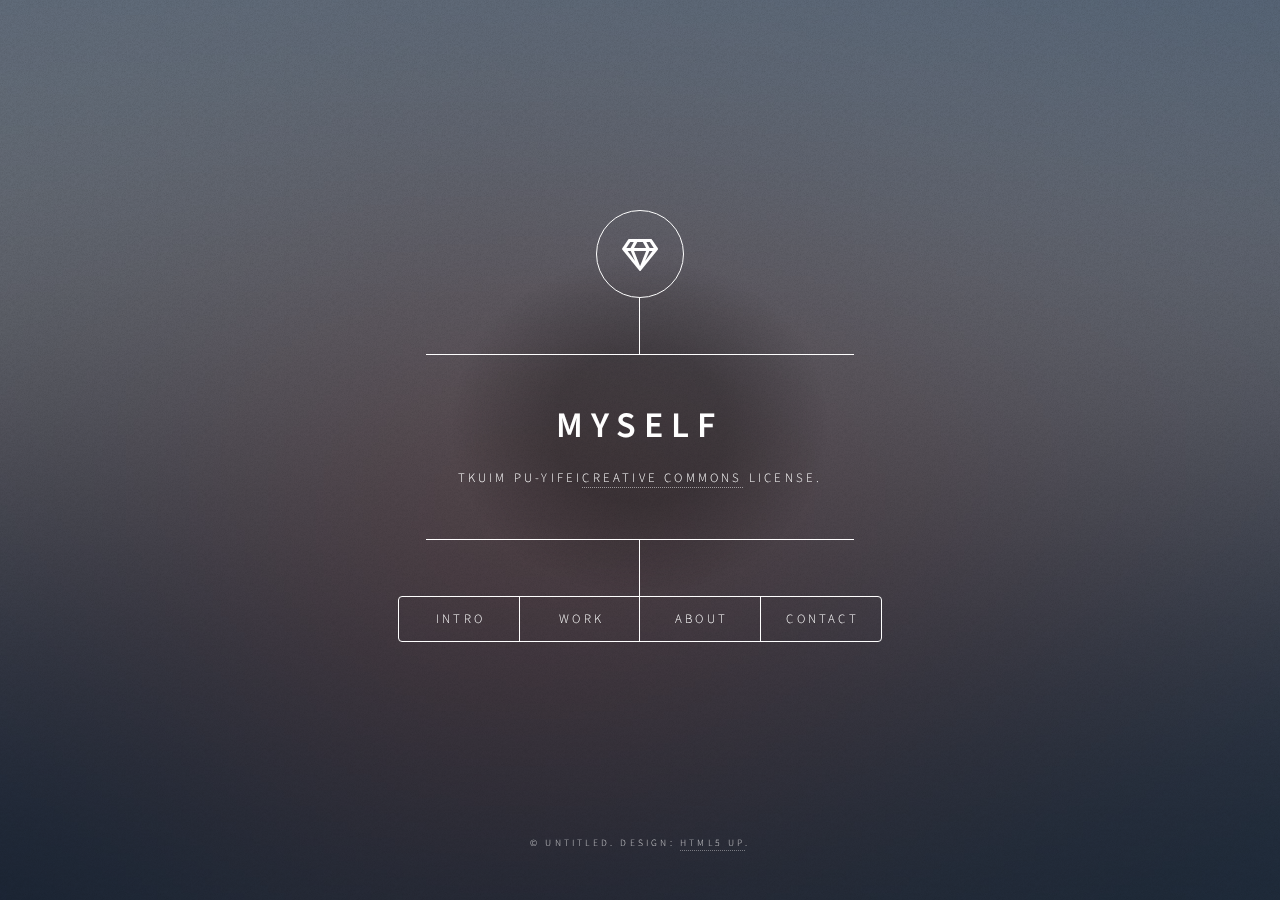
<file: index.html>
<!DOCTYPE HTML>
<!--
	Dimension by HTML5 UP
	html5up.net | @ajlkn
	Free for personal and commercial use under the CCA 3.0 license (html5up.net/license)
-->
<html>
	<head>
		<title>My Web Site</title>
		<meta charset="utf-8" />
		<meta name="viewport" content="width=device-width, initial-scale=1, user-scalable=no" />
		<link rel="stylesheet" href="assets/css/main.css" />
		<noscript><link rel="stylesheet" href="assets/css/noscript.css" /></noscript>
	</head>
	<body class="is-preload">

		<!-- Wrapper -->
			<div id="wrapper">

				<!-- Header -->
					<header id="header">
						<div class="logo">
							<span class="icon fa-gem"></span>
						</div>
						<div class="content">
							<div class="inner">
								<h1>myself</h1>
								<p>TKUIM PU-YIFEI<a href="https://html5up.net/license">Creative Commons</a> license.</p>
							</div>
						</div>
						<nav>
							<ul>
								<li><a href="#intro">Intro</a></li>
								<li><a href="#work">Work</a></li>
								<li><a href="#about">About</a></li>
								<li><a href="#contact">Contact</a></li>
								<!--<li><a href="#elements">Elements</a></li>-->
							</ul>
						</nav>
					</header>

				<!-- Main -->
					<div id="main">

						<!-- Intro -->
							<article id="intro">
								<h2 class="major">Intro</h2>
								<span class="image main"><img src="images/pic01.jpg" alt="" /></span>
								<p>Aenean ornare velit lacus, ac varius enim ullamcorper eu. Proin aliquam facilisis ante interdum congue. Integer mollis, nisl amet convallis, porttitor magna ullamcorper, amet egestas mauris. Ut magna finibus nisi nec lacinia. Nam maximus erat id euismod egestas. By the way, check out my <a href="#work">awesome work</a>.</p>
								<p>Lorem ipsum dolor sit amet, consectetur adipiscing elit. Duis dapibus rutrum facilisis. Class aptent taciti sociosqu ad litora torquent per conubia nostra, per inceptos himenaeos. Etiam tristique libero eu nibh porttitor fermentum. Nullam venenatis erat id vehicula viverra. Nunc ultrices eros ut ultricies condimentum. Mauris risus lacus, blandit sit amet venenatis non, bibendum vitae dolor. Nunc lorem mauris, fringilla in aliquam at, euismod in lectus. Pellentesque habitant morbi tristique senectus et netus et malesuada fames ac turpis egestas. In non lorem sit amet elit placerat maximus. Pellentesque aliquam maximus risus, vel sed vehicula.</p>
							</article>

						<!-- Work -->
							<article id="work">
								<h2 class="major">Work</h2>
								<span class="image main"><img src="images/pic02.jpg" alt="" /></span>
								<p>Adipiscing magna sed dolor elit. Praesent eleifend dignissim arcu, at eleifend sapien imperdiet ac. Aliquam erat volutpat. Praesent urna nisi, fringila lorem et vehicula lacinia quam. Integer sollicitudin mauris nec lorem luctus ultrices.</p>
								<p>Nullam et orci eu lorem consequat tincidunt vivamus et sagittis libero. Mauris aliquet magna magna sed nunc rhoncus pharetra. Pellentesque condimentum sem. In efficitur ligula tate urna. Maecenas laoreet massa vel lacinia pellentesque lorem ipsum dolor. Nullam et orci eu lorem consequat tincidunt. Vivamus et sagittis libero. Mauris aliquet magna magna sed nunc rhoncus amet feugiat tempus.</p>
							</article>

						<!-- About -->
							<article id="about">
								<h2 class="major">About</h2>
								<span class="image main"><img src="images/pic03.jpg" alt="" /></span>
								<p>Lorem ipsum dolor sit amet, consectetur et adipiscing elit. Praesent eleifend dignissim arcu, at eleifend sapien imperdiet ac. Aliquam erat volutpat. Praesent urna nisi, fringila lorem et vehicula lacinia quam. Integer sollicitudin mauris nec lorem luctus ultrices. Aliquam libero et malesuada fames ac ante ipsum primis in faucibus. Cras viverra ligula sit amet ex mollis mattis lorem ipsum dolor sit amet.</p>
							</article>

						<!-- Contact -->
							<article id="contact">
								<h2 class="major">Contact</h2>
								<form method="post" action="#">
									<div class="fields">
										<div class="field half">
											<label for="name">Name</label>
											<input type="text" name="name" id="name" />
										</div>
										<div class="field half">
											<label for="email">Email</label>
											<input type="text" name="email" id="email" />
										</div>
										<div class="field">
											<label for="message">Message</label>
											<textarea name="message" id="message" rows="4"></textarea>
										</div>
									</div>
									<ul class="actions">
										<li><input type="submit" value="Send Message" class="primary" /></li>
										<li><input type="reset" value="Reset" /></li>
									</ul>
								</form>
								<ul class="icons">
									<li><a href="#" class="icon brands fa-twitter"><span class="label">Twitter</span></a></li>
									<li><a href="#" class="icon brands fa-facebook-f"><span class="label">Facebook</span></a></li>
									<li><a href="#" class="icon brands fa-instagram"><span class="label">Instagram</span></a></li>
									<li><a href="#" class="icon brands fa-github"><span class="label">GitHub</span></a></li>
								</ul>
							</article>

						<!-- Elements -->
							<article id="elements">
								<h2 class="major">Elements</h2>

								<section>
									<h3 class="major">Text</h3>
									<p>This is <b>bold</b> and this is <strong>strong</strong>. This is <i>italic</i> and this is <em>emphasized</em>.
									This is <sup>superscript</sup> text and this is <sub>subscript</sub> text.
									This is <u>underlined</u> and this is code: <code>for (;;) { ... }</code>. Finally, <a href="#">this is a link</a>.</p>
									<hr />
									<h2>Heading Level 2</h2>
									<h3>Heading Level 3</h3>
									<h4>Heading Level 4</h4>
									<h5>Heading Level 5</h5>
									<h6>Heading Level 6</h6>
									<hr />
									<h4>Blockquote</h4>
									<blockquote>Fringilla nisl. Donec accumsan interdum nisi, quis tincidunt felis sagittis eget tempus euismod. Vestibulum ante ipsum primis in faucibus vestibulum. Blandit adipiscing eu felis iaculis volutpat ac adipiscing accumsan faucibus. Vestibulum ante ipsum primis in faucibus lorem ipsum dolor sit amet nullam adipiscing eu felis.</blockquote>
									<h4>Preformatted</h4>
									<pre><code>i = 0;

while (!deck.isInOrder()) {
    print 'Iteration ' + i;
    deck.shuffle();
    i++;
}

print 'It took ' + i + ' iterations to sort the deck.';</code></pre>
								</section>

								<section>
									<h3 class="major">Lists</h3>

									<h4>Unordered</h4>
									<ul>
										<li>Dolor pulvinar etiam.</li>
										<li>Sagittis adipiscing.</li>
										<li>Felis enim feugiat.</li>
									</ul>

									<h4>Alternate</h4>
									<ul class="alt">
										<li>Dolor pulvinar etiam.</li>
										<li>Sagittis adipiscing.</li>
										<li>Felis enim feugiat.</li>
									</ul>

									<h4>Ordered</h4>
									<ol>
										<li>Dolor pulvinar etiam.</li>
										<li>Etiam vel felis viverra.</li>
										<li>Felis enim feugiat.</li>
										<li>Dolor pulvinar etiam.</li>
										<li>Etiam vel felis lorem.</li>
										<li>Felis enim et feugiat.</li>
									</ol>
									<h4>Icons</h4>
									<ul class="icons">
										<li><a href="#" class="icon brands fa-twitter"><span class="label">Twitter</span></a></li>
										<li><a href="#" class="icon brands fa-facebook-f"><span class="label">Facebook</span></a></li>
										<li><a href="#" class="icon brands fa-instagram"><span class="label">Instagram</span></a></li>
										<li><a href="#" class="icon brands fa-github"><span class="label">Github</span></a></li>
									</ul>

									<h4>Actions</h4>
									<ul class="actions">
										<li><a href="#" class="button primary">Default</a></li>
										<li><a href="#" class="button">Default</a></li>
									</ul>
									<ul class="actions stacked">
										<li><a href="#" class="button primary">Default</a></li>
										<li><a href="#" class="button">Default</a></li>
									</ul>
								</section>

								<section>
									<h3 class="major">Table</h3>
									<h4>Default</h4>
									<div class="table-wrapper">
										<table>
											<thead>
												<tr>
													<th>Name</th>
													<th>Description</th>
													<th>Price</th>
												</tr>
											</thead>
											<tbody>
												<tr>
													<td>Item One</td>
													<td>Ante turpis integer aliquet porttitor.</td>
													<td>29.99</td>
												</tr>
												<tr>
													<td>Item Two</td>
													<td>Vis ac commodo adipiscing arcu aliquet.</td>
													<td>19.99</td>
												</tr>
												<tr>
													<td>Item Three</td>
													<td> Morbi faucibus arcu accumsan lorem.</td>
													<td>29.99</td>
												</tr>
												<tr>
													<td>Item Four</td>
													<td>Vitae integer tempus condimentum.</td>
													<td>19.99</td>
												</tr>
												<tr>
													<td>Item Five</td>
													<td>Ante turpis integer aliquet porttitor.</td>
													<td>29.99</td>
												</tr>
											</tbody>
											<tfoot>
												<tr>
													<td colspan="2"></td>
													<td>100.00</td>
												</tr>
											</tfoot>
										</table>
									</div>

									<h4>Alternate</h4>
									<div class="table-wrapper">
										<table class="alt">
											<thead>
												<tr>
													<th>Name</th>
													<th>Description</th>
													<th>Price</th>
												</tr>
											</thead>
											<tbody>
												<tr>
													<td>Item One</td>
													<td>Ante turpis integer aliquet porttitor.</td>
													<td>29.99</td>
												</tr>
												<tr>
													<td>Item Two</td>
													<td>Vis ac commodo adipiscing arcu aliquet.</td>
													<td>19.99</td>
												</tr>
												<tr>
													<td>Item Three</td>
													<td> Morbi faucibus arcu accumsan lorem.</td>
													<td>29.99</td>
												</tr>
												<tr>
													<td>Item Four</td>
													<td>Vitae integer tempus condimentum.</td>
													<td>19.99</td>
												</tr>
												<tr>
													<td>Item Five</td>
													<td>Ante turpis integer aliquet porttitor.</td>
													<td>29.99</td>
												</tr>
											</tbody>
											<tfoot>
												<tr>
													<td colspan="2"></td>
													<td>100.00</td>
												</tr>
											</tfoot>
										</table>
									</div>
								</section>

								<section>
									<h3 class="major">Buttons</h3>
									<ul class="actions">
										<li><a href="#" class="button primary">Primary</a></li>
										<li><a href="#" class="button">Default</a></li>
									</ul>
									<ul class="actions">
										<li><a href="#" class="button">Default</a></li>
										<li><a href="#" class="button small">Small</a></li>
									</ul>
									<ul class="actions">
										<li><a href="#" class="button primary icon solid fa-download">Icon</a></li>
										<li><a href="#" class="button icon solid fa-download">Icon</a></li>
									</ul>
									<ul class="actions">
										<li><span class="button primary disabled">Disabled</span></li>
										<li><span class="button disabled">Disabled</span></li>
									</ul>
								</section>

								<section>
									<h3 class="major">Form</h3>
									<form method="post" action="#">
										<div class="fields">
											<div class="field half">
												<label for="demo-name">Name</label>
												<input type="text" name="demo-name" id="demo-name" value="" placeholder="Jane Doe" />
											</div>
											<div class="field half">
												<label for="demo-email">Email</label>
												<input type="email" name="demo-email" id="demo-email" value="" placeholder="jane@untitled.tld" />
											</div>
											<div class="field">
												<label for="demo-category">Category</label>
												<select name="demo-category" id="demo-category">
													<option value="">-</option>
													<option value="1">Manufacturing</option>
													<option value="1">Shipping</option>
													<option value="1">Administration</option>
													<option value="1">Human Resources</option>
												</select>
											</div>
											<div class="field half">
												<input type="radio" id="demo-priority-low" name="demo-priority" checked>
												<label for="demo-priority-low">Low</label>
											</div>
											<div class="field half">
												<input type="radio" id="demo-priority-high" name="demo-priority">
												<label for="demo-priority-high">High</label>
											</div>
											<div class="field half">
												<input type="checkbox" id="demo-copy" name="demo-copy">
												<label for="demo-copy">Email me a copy</label>
											</div>
											<div class="field half">
												<input type="checkbox" id="demo-human" name="demo-human" checked>
												<label for="demo-human">Not a robot</label>
											</div>
											<div class="field">
												<label for="demo-message">Message</label>
												<textarea name="demo-message" id="demo-message" placeholder="Enter your message" rows="6"></textarea>
											</div>
										</div>
										<ul class="actions">
											<li><input type="submit" value="Send Message" class="primary" /></li>
											<li><input type="reset" value="Reset" /></li>
										</ul>
									</form>
								</section>

							</article>

					</div>

				<!-- Footer -->
					<footer id="footer">
						<p class="copyright">&copy; Untitled. Design: <a href="https://html5up.net">HTML5 UP</a>.</p>
					</footer>

			</div>

		<!-- BG -->
			<div id="bg"></div>

		<!-- Scripts -->
			<script src="assets/js/jquery.min.js"></script>
			<script src="assets/js/browser.min.js"></script>
			<script src="assets/js/breakpoints.min.js"></script>
			<script src="assets/js/util.js"></script>
			<script src="assets/js/main.js"></script>

	</body>
</html>
</file>
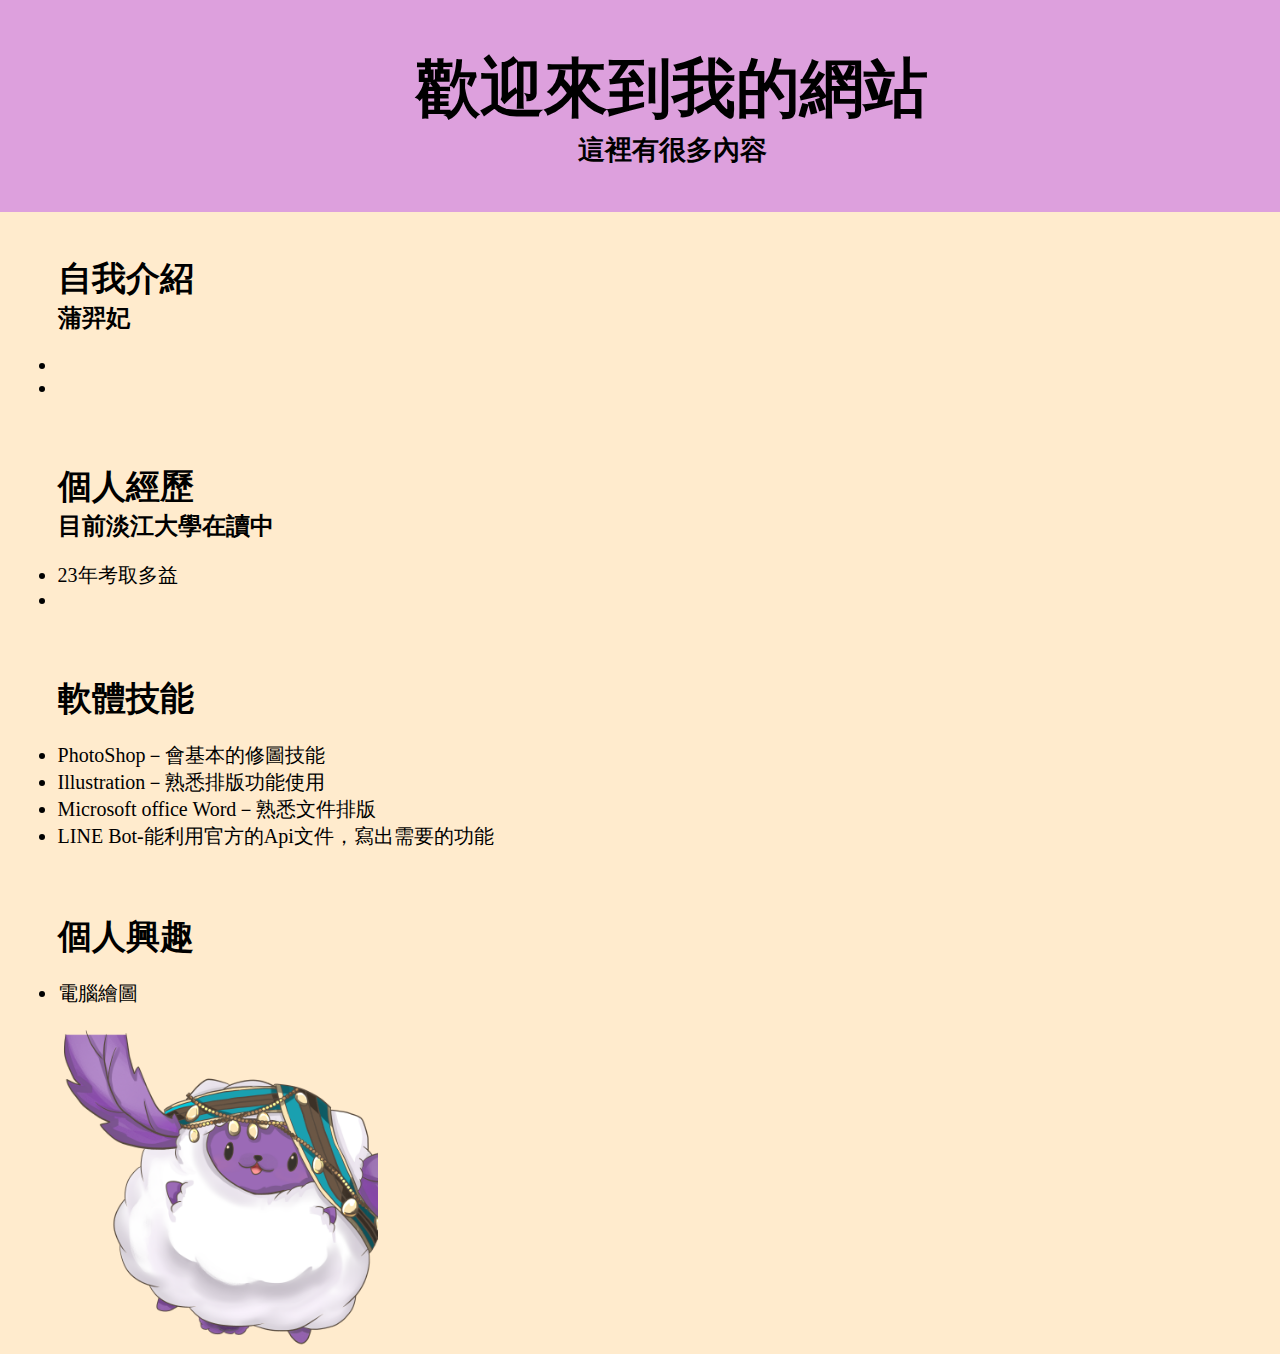
<file: about.html>
<!DOCTYPE html>
<html lang="en">
    <head>
        <meta charset="UTF-8">
        <meta name="viewport" content="width=device-width, initial-scale=1.0">
        <title>About Me</title>
        <link rel="stylesheet" type="text/css" href="style.css">
    </head>
    <body>
        <header>
            <div>
                <h1>歡迎來到我的網站</h1>
                <h5>這裡有很多內容</h5>
            </div>
        </header>

        <div class="Intro">
            <h3>自我介紹</h3>
            <h5>蒲羿妃</h5>
            <ul>
                <li></li>
                <li></li>
            </ul>
        </div>

        <div class="Exper">
            <h3>個人經歷</h3>
            <h5>目前淡江大學在讀中</h5>
            <ul>
                <li>23年考取多益</li>
                <li></li>
            </ul>
        </div>

        <div class="Profi">
            <h3>軟體技能</h3>
            <ul>
                <li>PhotoShop－會基本的修圖技能</li>
                <li>Illustration－熟悉排版功能使用</li>
                <li>Microsoft office Word－熟悉文件排版</li>
                <li>LINE Bot-能利用官方的Api文件，寫出需要的功能</li>
            </ul>
        </div>

        <div class="Hobbis">
            <h3>個人興趣</h3>
            <ul>
                <li>電腦繪圖</li>
            </ul>
            <img src="image/咩.png" alt="咩咩"><br>
        </div>

    </body>

</html>
</file>
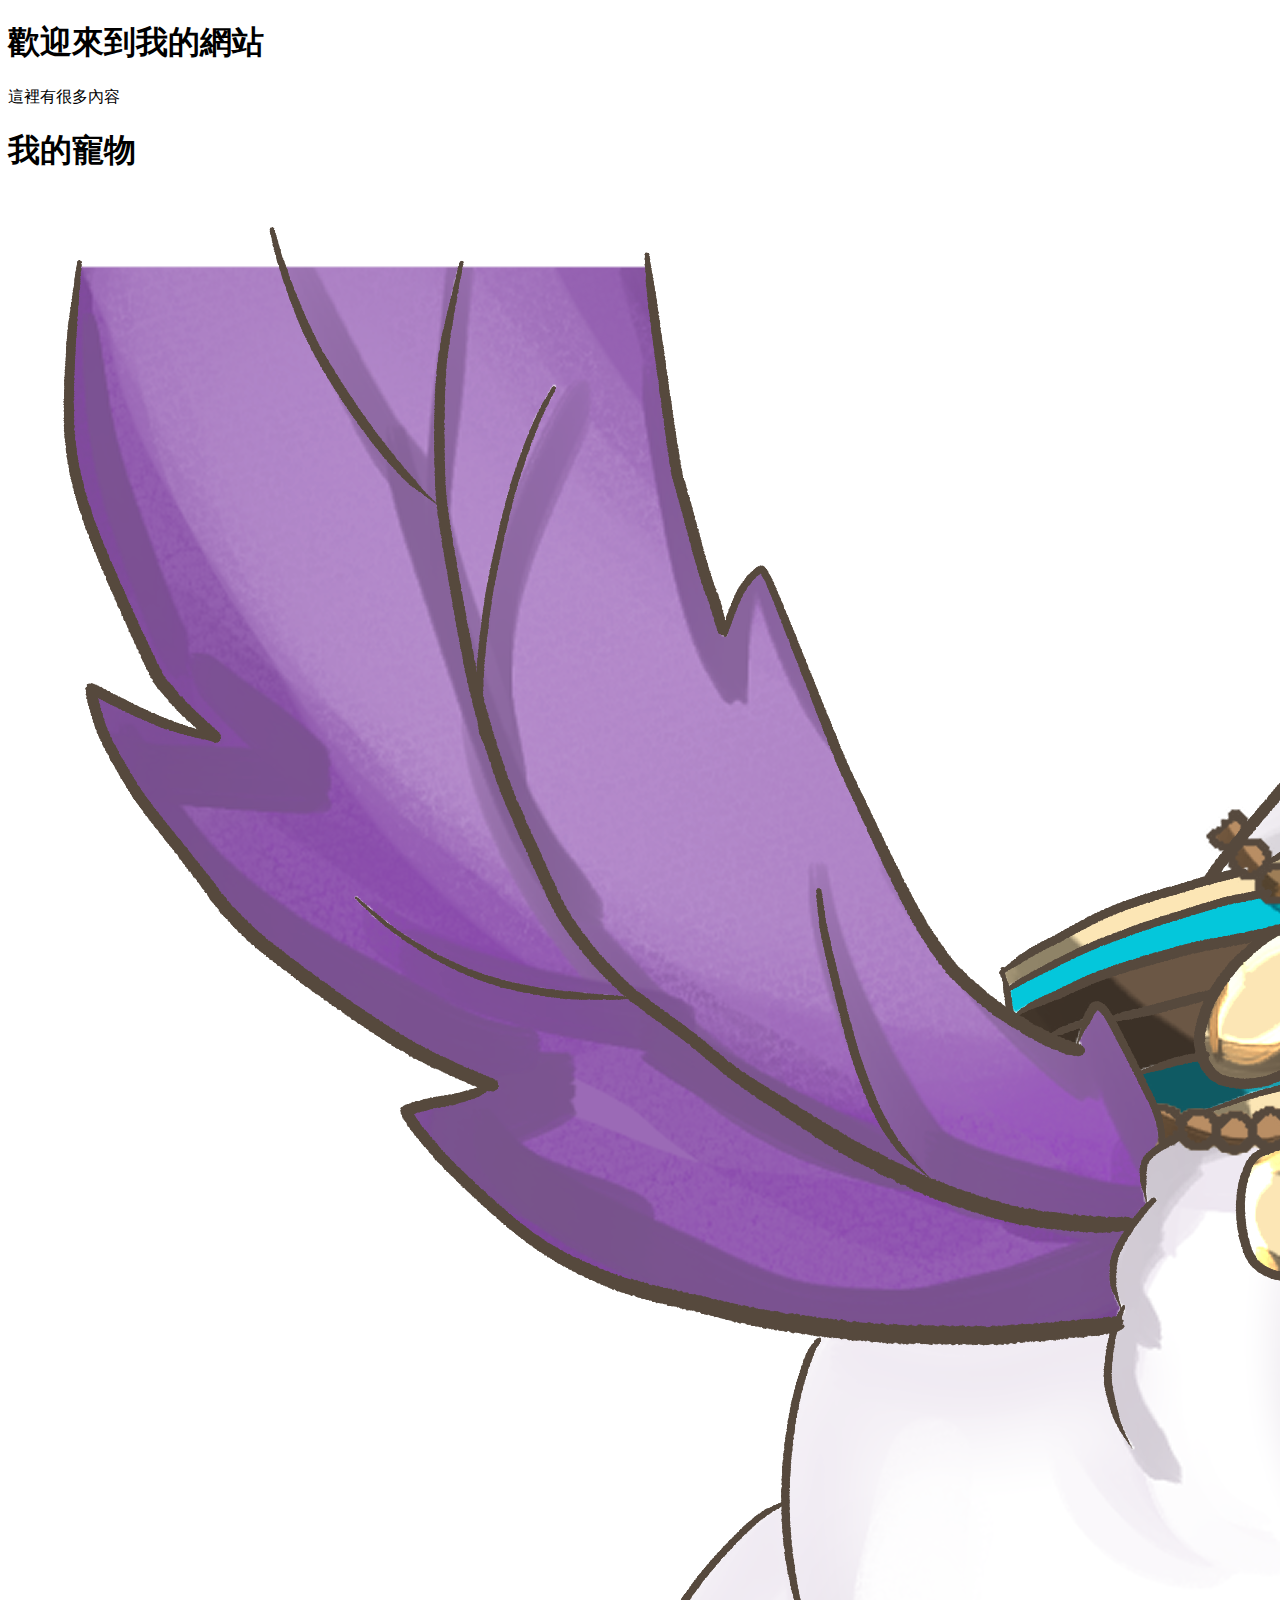
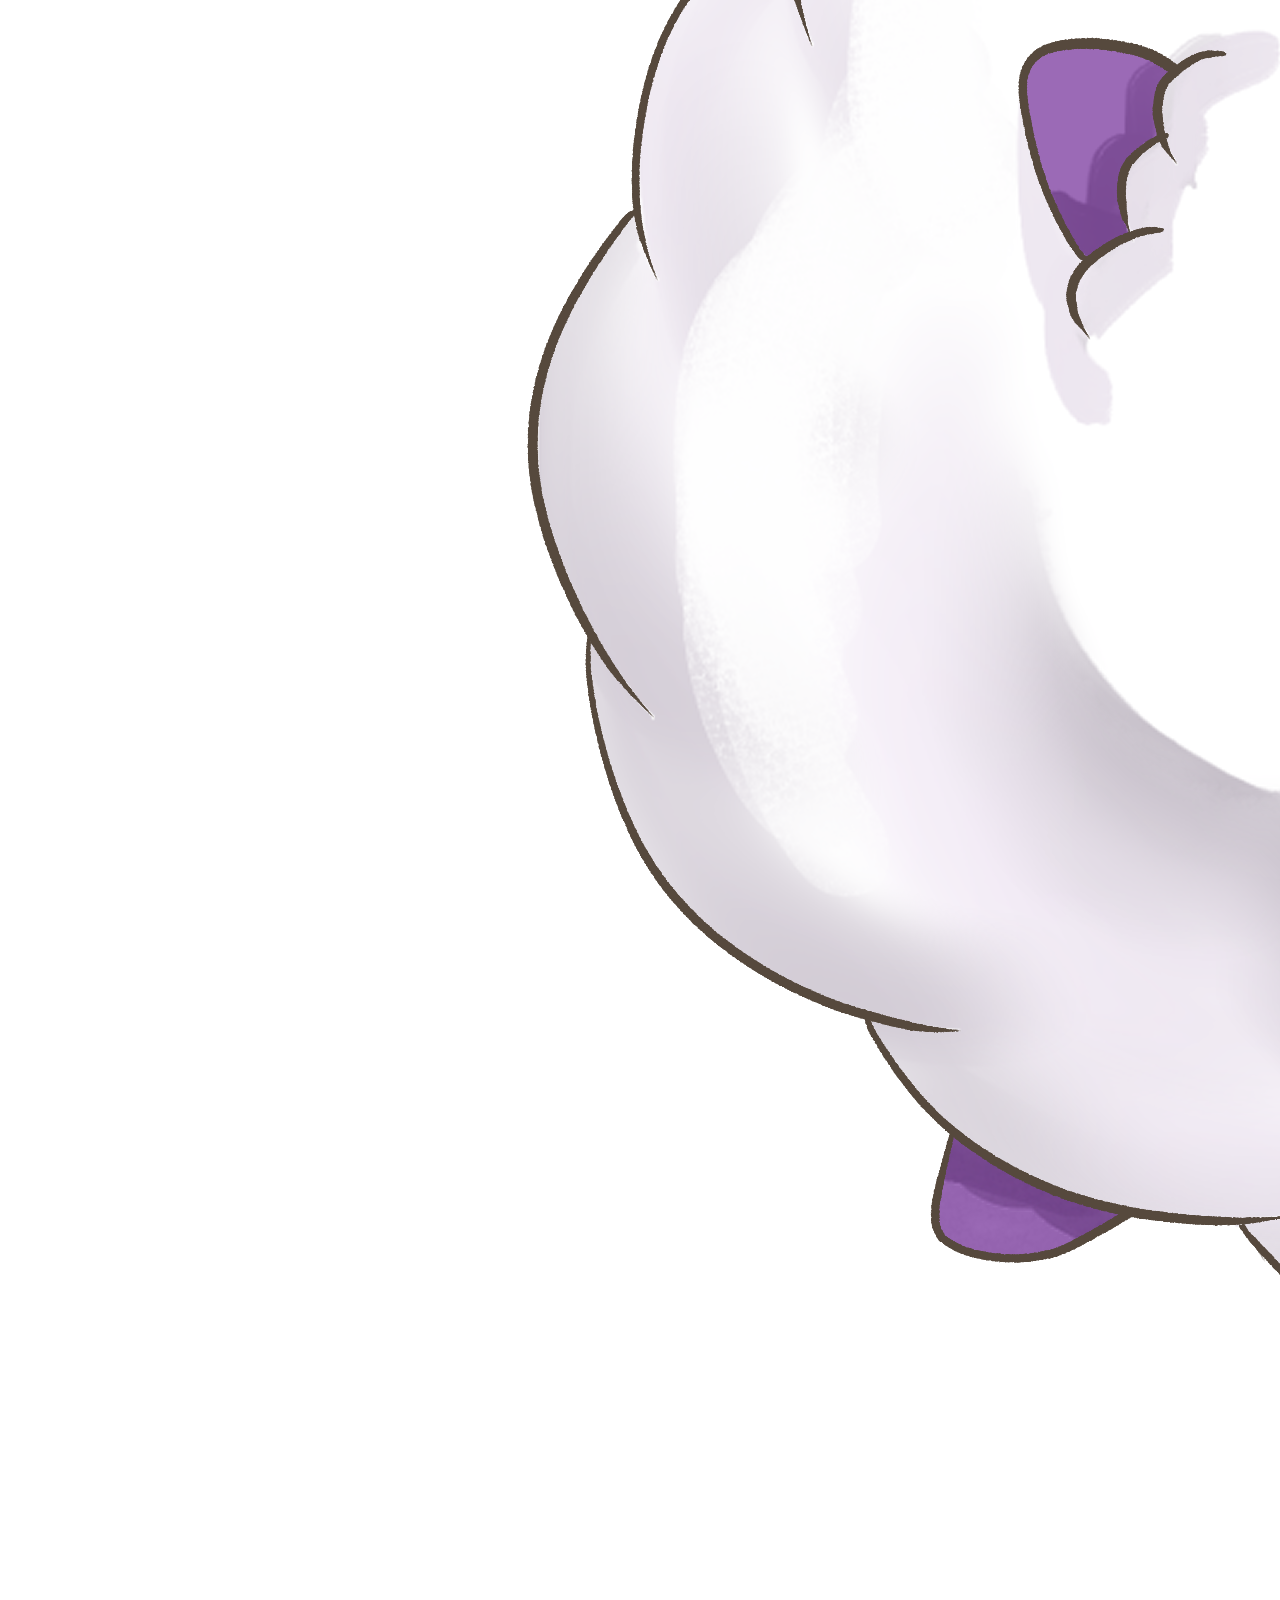
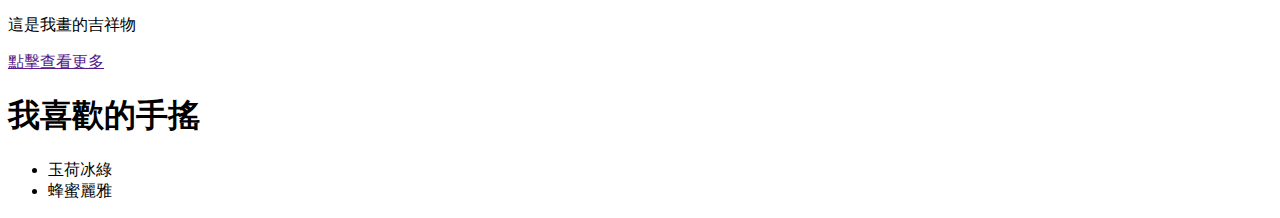
<file: hello.html>
<!DOCTYPE html>
<html lang="en">
    <head>
        <meta charset="UTF-8">
        <meta name="viewport" content="width=device-width, initial-scale=1.0">
        <title>About Me</title>
    </head>
    <body>
        <div>
            <h1>歡迎來到我的網站</h1>
            <p>這裡有很多內容</p>
        </div>
        <div>
            <h1>我的寵物</h1>
            <img src="咩.png" alt="咩咩">
            <p>這是我畫的吉祥物</p>
            <a href>點擊查看更多</a>
        </div>
        <div>
            <h1>我喜歡的手搖</h1>
            <ul>
                <li>玉荷冰綠</li>
                <li>蜂蜜麗雅</li>
            </ul>
        </div>
    </body>
</html>
</file>
<file: assets/css/noscript.css>
/*
	Dimension by HTML5 UP
	html5up.net | @ajlkn
	Free for personal and commercial use under the CCA 3.0 license (html5up.net/license)
*/

/* BG */

	body.is-preload #bg:before {
		background-color: transparent;
	}

/* Header */

	body.is-preload #header {
		-moz-filter: none;
		-webkit-filter: none;
		-ms-filter: none;
		filter: none;
	}

		body.is-preload #header > * {
			opacity: 1;
		}

		body.is-preload #header .content .inner {
			max-height: none;
			padding: 3rem 2rem;
			opacity: 1;
		}

/* Main */

	#main article {
		opacity: 1;
		margin: 4rem 0 0 0;
	}
</file>
<file: style.css>
* {
    box-sizing: border-box;
    padding: 0;
    margin: 0;
}

html,
body {
    width: 100vw;
    font-size: 16px;
    margin: auto;
    background-color: blanchedalmond;
}

header {
    /*background*/
    height: 23.5vh;
    width: 100vw;
    background-color: plum;
    background-position: center;
    background-size: cover;
}

header div {
    font-size: 2em;
    text-align: center;
    vertical-align: middle;
}


div {
    font-size: 1.8em;
    padding-top: 5vh;
    padding-left: 2em;
    text-align: justify;
    vertical-align: middle;
}

div ul {
    font-size: 20px;
    display: block;
    margin-block-start: 1em;
    margin-block-end: 1em;
    align-content: space-evenly;
}

div img {
    width: 25vw;
    height: auto;
}

@media screen and (min-width: 1280px) {
    .fixed-width {
        width: 900px;
        margin: auto;
    }

    .col-xl-1 {
        width: calc(100% / 2 * 1);
    }

    .col-xl-2 {
        width: calc(100% / 2 * 2);
    }

    aside {
        height: 634px;
    }

    article {
        float: right;
    }

    footer ul li {
        float: left;
    }
}

@media screen and (max-width: 1280px) {
    footer {
        height: 120px !important;
        clear: both;
    }
}

@media screen and (max-width: 1280px) {
    .slider {
        height: 400px;
    }
}

.full-width {
    width: 100%;
    margin: auto;
}
</file>
<file: assets/css/main.css>
@import url(fontawesome-all.min.css);
@import url("https://fonts.googleapis.com/css?family=Source+Sans+Pro:300italic,600italic,300,600");

/*
	Dimension by HTML5 UP
	html5up.net | @ajlkn
	Free for personal and commercial use under the CCA 3.0 license (html5up.net/license)
*/

html, body, div, span, applet, object,
iframe, h1, h2, h3, h4, h5, h6, p, blockquote,
pre, a, abbr, acronym, address, big, cite,
code, del, dfn, em, img, ins, kbd, q, s, samp,
small, strike, strong, sub, sup, tt, var, b,
u, i, center, dl, dt, dd, ol, ul, li, fieldset,
form, label, legend, table, caption, tbody,
tfoot, thead, tr, th, td, article, aside,
canvas, details, embed, figure, figcaption,
footer, header, hgroup, menu, nav, output, ruby,
section, summary, time, mark, audio, video {
	margin: 0;
	padding: 0;
	border: 0;
	font-size: 100%;
	font: inherit;
	vertical-align: baseline;}

article, aside, details, figcaption, figure,
footer, header, hgroup, menu, nav, section {
	display: block;}

body {
	line-height: 1;
}

ol, ul {
	list-style: none;
}

blockquote, q {
	quotes: none;
}

	blockquote:before, blockquote:after, q:before, q:after {
		content: '';
		content: none;
	}

table {
	border-collapse: collapse;
	border-spacing: 0;
}

body {
	-webkit-text-size-adjust: none;
}

mark {
	background-color: transparent;
	color: inherit;
}

input::-moz-focus-inner {
	border: 0;
	padding: 0;
}

input, select, textarea {
	-moz-appearance: none;
	-webkit-appearance: none;
	-ms-appearance: none;
	appearance: none;
}

/* Basic */

	@-ms-viewport {
		width: device-width;
	}

	@media screen and (max-width: 480px) {

		html, body {
			min-width: 320px;
		}

	}

	html {
		box-sizing: border-box;
	}

	*, *:before, *:after {
		box-sizing: inherit;
	}

	body {
		background: #1b1f22;
	}

		body.is-preload *, body.is-preload *:before, body.is-preload *:after {
			-moz-animation: none !important;
			-webkit-animation: none !important;
			-ms-animation: none !important;
			animation: none !important;
			-moz-transition: none !important;
			-webkit-transition: none !important;
			-ms-transition: none !important;
			transition: none !important;
		}

/* Type */

	html {
		font-size: 16pt;
	}

		@media screen and (max-width: 1680px) {

			html {
				font-size: 12pt;
			}

		}

		@media screen and (max-width: 736px) {

			html {
				font-size: 11pt;
			}

		}

		@media screen and (max-width: 360px) {

			html {
				font-size: 10pt;
			}

		}

	body, input, select, textarea {
		color: #ffffff;
		font-family: "Source Sans Pro", sans-serif;
		font-weight: 300;
		font-size: 1rem;
		line-height: 1.65;
	}

	a {
		-moz-transition: color 0.2s ease-in-out, background-color 0.2s ease-in-out, border-bottom-color 0.2s ease-in-out;
		-webkit-transition: color 0.2s ease-in-out, background-color 0.2s ease-in-out, border-bottom-color 0.2s ease-in-out;
		-ms-transition: color 0.2s ease-in-out, background-color 0.2s ease-in-out, border-bottom-color 0.2s ease-in-out;
		transition: color 0.2s ease-in-out, background-color 0.2s ease-in-out, border-bottom-color 0.2s ease-in-out;
		border-bottom: dotted 1px rgba(255, 255, 255, 0.5);
		text-decoration: none;
		color: inherit;
	}

		a:hover {
			border-bottom-color: transparent;
		}

	strong, b {
		color: #ffffff;
		font-weight: 600;
	}

	em, i {
		font-style: italic;
	}

	p {
		margin: 0 0 2rem 0;
	}

	h1, h2, h3, h4, h5, h6 {
		color: #ffffff;
		font-weight: 600;
		line-height: 1.5;
		margin: 0 0 1rem 0;
		text-transform: uppercase;
		letter-spacing: 0.2rem;
	}

		h1 a, h2 a, h3 a, h4 a, h5 a, h6 a {
			color: inherit;
			text-decoration: none;
		}

		h1.major, h2.major, h3.major, h4.major, h5.major, h6.major {
			border-bottom: solid 1px #ffffff;
			width: -moz-max-content;
			width: -webkit-max-content;
			width: -ms-max-content;
			width: max-content;
			padding-bottom: 0.5rem;
			margin: 0 0 2rem 0;
		}

	h1 {
		font-size: 2.25rem;
		line-height: 1.3;
		letter-spacing: 0.5rem;
	}

	h2 {
		font-size: 1.5rem;
		line-height: 1.4;
		letter-spacing: 0.5rem;
	}

	h3 {
		font-size: 1rem;
	}

	h4 {
		font-size: 0.8rem;
	}

	h5 {
		font-size: 0.7rem;
	}

	h6 {
		font-size: 0.6rem;
	}

	@media screen and (max-width: 736px) {

		h1 {
			font-size: 1.75rem;
			line-height: 1.4;
		}

		h2 {
			font-size: 1.25em;
			line-height: 1.5;
		}

	}

	sub {
		font-size: 0.8rem;
		position: relative;
		top: 0.5rem;
	}

	sup {
		font-size: 0.8rem;
		position: relative;
		top: -0.5rem;
	}

	blockquote {
		border-left: solid 4px #ffffff;
		font-style: italic;
		margin: 0 0 2rem 0;
		padding: 0.5rem 0 0.5rem 2rem;
	}

	code {
		background: rgba(255, 255, 255, 0.075);
		border-radius: 4px;
		font-family: "Courier New", monospace;
		font-size: 0.9rem;
		margin: 0 0.25rem;
		padding: 0.25rem 0.65rem;
	}

	pre {
		-webkit-overflow-scrolling: touch;
		font-family: "Courier New", monospace;
		font-size: 0.9rem;
		margin: 0 0 2rem 0;
	}

		pre code {
			display: block;
			line-height: 1.75;
			padding: 1rem 1.5rem;
			overflow-x: auto;
		}

	hr {
		border: 0;
		border-bottom: solid 1px #ffffff;
		margin: 2.75rem 0;
	}

	.align-left {
		text-align: left;
	}

	.align-center {
		text-align: center;
	}

	.align-right {
		text-align: right;
	}

/* Form */

	form {
		margin: 0 0 2rem 0;
	}

		form > :last-child {
			margin-bottom: 0;
		}

		form > .fields {
			display: -moz-flex;
			display: -webkit-flex;
			display: -ms-flex;
			display: flex;
			-moz-flex-wrap: wrap;
			-webkit-flex-wrap: wrap;
			-ms-flex-wrap: wrap;
			flex-wrap: wrap;
			width: calc(100% + 3rem);
			margin: -1.5rem 0 2rem -1.5rem;
		}

			form > .fields > .field {
				-moz-flex-grow: 0;
				-webkit-flex-grow: 0;
				-ms-flex-grow: 0;
				flex-grow: 0;
				-moz-flex-shrink: 0;
				-webkit-flex-shrink: 0;
				-ms-flex-shrink: 0;
				flex-shrink: 0;
				padding: 1.5rem 0 0 1.5rem;
				width: calc(100% - 1.5rem);
			}

				form > .fields > .field.half {
					width: calc(50% - 0.75rem);
				}

				form > .fields > .field.third {
					width: calc(100%/3 - 0.5rem);
				}

				form > .fields > .field.quarter {
					width: calc(25% - 0.375rem);
				}

		@media screen and (max-width: 480px) {

			form > .fields {
				width: calc(100% + 3rem);
				margin: -1.5rem 0 2rem -1.5rem;
			}

				form > .fields > .field {
					padding: 1.5rem 0 0 1.5rem;
					width: calc(100% - 1.5rem);
				}

					form > .fields > .field.half {
						width: calc(100% - 1.5rem);
					}

					form > .fields > .field.third {
						width: calc(100% - 1.5rem);
					}

					form > .fields > .field.quarter {
						width: calc(100% - 1.5rem);
					}

		}

	label {
		color: #ffffff;
		display: block;
		font-size: 0.8rem;
		font-weight: 300;
		letter-spacing: 0.2rem;
		line-height: 1.5;
		margin: 0 0 1rem 0;
		text-transform: uppercase;
	}

	input[type="text"],
	input[type="password"],
	input[type="email"],
	input[type="tel"],
	select,
	textarea {
		-moz-appearance: none;
		-webkit-appearance: none;
		-ms-appearance: none;
		appearance: none;
		-moz-transition: border-color 0.2s ease-in-out, box-shadow 0.2s ease-in-out, background-color 0.2s ease-in-out;
		-webkit-transition: border-color 0.2s ease-in-out, box-shadow 0.2s ease-in-out, background-color 0.2s ease-in-out;
		-ms-transition: border-color 0.2s ease-in-out, box-shadow 0.2s ease-in-out, background-color 0.2s ease-in-out;
		transition: border-color 0.2s ease-in-out, box-shadow 0.2s ease-in-out, background-color 0.2s ease-in-out;
		background-color: transparent;
		border-radius: 4px;
		border: solid 1px #ffffff;
		color: inherit;
		display: block;
		outline: 0;
		padding: 0 1rem;
		text-decoration: none;
		width: 100%;
	}

		input[type="text"]:invalid,
		input[type="password"]:invalid,
		input[type="email"]:invalid,
		input[type="tel"]:invalid,
		select:invalid,
		textarea:invalid {
			box-shadow: none;
		}

		input[type="text"]:focus,
		input[type="password"]:focus,
		input[type="email"]:focus,
		input[type="tel"]:focus,
		select:focus,
		textarea:focus {
			background: rgba(255, 255, 255, 0.075);
			border-color: #ffffff;
			box-shadow: 0 0 0 1px #ffffff;
		}

	select {
		background-image: url("data:image/svg+xml;charset=utf8,%3Csvg xmlns='http://www.w3.org/2000/svg' width='40' height='40' preserveAspectRatio='none' viewBox='0 0 40 40'%3E%3Cpath d='M9.4,12.3l10.4,10.4l10.4-10.4c0.2-0.2,0.5-0.4,0.9-0.4c0.3,0,0.6,0.1,0.9,0.4l3.3,3.3c0.2,0.2,0.4,0.5,0.4,0.9 c0,0.4-0.1,0.6-0.4,0.9L20.7,31.9c-0.2,0.2-0.5,0.4-0.9,0.4c-0.3,0-0.6-0.1-0.9-0.4L4.3,17.3c-0.2-0.2-0.4-0.5-0.4-0.9 c0-0.4,0.1-0.6,0.4-0.9l3.3-3.3c0.2-0.2,0.5-0.4,0.9-0.4S9.1,12.1,9.4,12.3z' fill='%23ffffff' /%3E%3C/svg%3E");
		background-size: 1.25rem;
		background-repeat: no-repeat;
		background-position: calc(100% - 1rem) center;
		height: 2.75rem;
		padding-right: 2.75rem;
		text-overflow: ellipsis;
	}

		select option {
			color: #ffffff;
			background: #1b1f22;
		}

		select:focus::-ms-value {
			background-color: transparent;
		}

		select::-ms-expand {
			display: none;
		}

	input[type="text"],
	input[type="password"],
	input[type="email"],
	select {
		height: 2.75rem;
	}

	textarea {
		padding: 0.75rem 1rem;
	}

	input[type="checkbox"],
	input[type="radio"] {
		-moz-appearance: none;
		-webkit-appearance: none;
		-ms-appearance: none;
		appearance: none;
		display: block;
		float: left;
		margin-right: -2rem;
		opacity: 0;
		width: 1rem;
		z-index: -1;
	}

		input[type="checkbox"] + label,
		input[type="radio"] + label {
			text-decoration: none;
			-moz-user-select: none;
			-webkit-user-select: none;
			-ms-user-select: none;
			user-select: none;
			color: #ffffff;
			cursor: pointer;
			display: inline-block;
			font-size: 0.8rem;
			font-weight: 300;
			margin: 0 0 0.5rem 0;
			padding-left: 2.65rem;
			padding-right: 0.75rem;
			position: relative;
		}

			input[type="checkbox"] + label:before,
			input[type="radio"] + label:before {
				-moz-osx-font-smoothing: grayscale;
				-webkit-font-smoothing: antialiased;
				display: inline-block;
				font-style: normal;
				font-variant: normal;
				text-rendering: auto;
				line-height: 1;
				text-transform: none !important;
				font-family: 'Font Awesome 5 Free';
				font-weight: 900;
			}

			input[type="checkbox"] + label:before,
			input[type="radio"] + label:before {
				-moz-transition: border-color 0.2s ease-in-out, box-shadow 0.2s ease-in-out, background-color 0.2s ease-in-out;
				-webkit-transition: border-color 0.2s ease-in-out, box-shadow 0.2s ease-in-out, background-color 0.2s ease-in-out;
				-ms-transition: border-color 0.2s ease-in-out, box-shadow 0.2s ease-in-out, background-color 0.2s ease-in-out;
				transition: border-color 0.2s ease-in-out, box-shadow 0.2s ease-in-out, background-color 0.2s ease-in-out;
				border-radius: 4px;
				border: solid 1px #ffffff;
				content: '';
				display: inline-block;
				height: 1.65rem;
				left: 0;
				line-height: 1.65rem;
				position: absolute;
				text-align: center;
				top: -0.15rem;
				width: 1.65rem;
			}

		input[type="checkbox"]:checked + label:before,
		input[type="radio"]:checked + label:before {
			background: #ffffff !important;
			border-color: #ffffff !important;
			color: #1b1f22;
			content: '\f00c';
		}

		input[type="checkbox"]:focus + label:before,
		input[type="radio"]:focus + label:before {
			background: rgba(255, 255, 255, 0.075);
			border-color: #ffffff;
			box-shadow: 0 0 0 1px #ffffff;
		}

	input[type="checkbox"] + label:before {
		border-radius: 4px;
	}

	input[type="radio"] + label:before {
		border-radius: 100%;
	}

	::-webkit-input-placeholder {
		color: rgba(255, 255, 255, 0.5) !important;
		opacity: 1.0;
	}

	:-moz-placeholder {
		color: rgba(255, 255, 255, 0.5) !important;
		opacity: 1.0;
	}

	::-moz-placeholder {
		color: rgba(255, 255, 255, 0.5) !important;
		opacity: 1.0;
	}

	:-ms-input-placeholder {
		color: rgba(255, 255, 255, 0.5) !important;
		opacity: 1.0;
	}

	.formerize-placeholder {
		color: rgba(255, 255, 255, 0.5) !important;
		opacity: 1.0;
	}

/* Box */

	.box {
		border-radius: 4px;
		border: solid 1px #ffffff;
		margin-bottom: 2rem;
		padding: 1.5em;
	}

		.box > :last-child,
		.box > :last-child > :last-child,
		.box > :last-child > :last-child > :last-child {
			margin-bottom: 0;
		}

		.box.alt {
			border: 0;
			border-radius: 0;
			padding: 0;
		}

/* Icon */

	.icon {
		text-decoration: none;
		border-bottom: none;
		position: relative;
	}

		.icon:before {
			-moz-osx-font-smoothing: grayscale;
			-webkit-font-smoothing: antialiased;
			display: inline-block;
			font-style: normal;
			font-variant: normal;
			text-rendering: auto;
			line-height: 1;
			text-transform: none !important;
			font-family: 'Font Awesome 5 Free';
			font-weight: 400;
		}

		.icon > .label {
			display: none;
		}

		.icon:before {
			line-height: inherit;
		}

		.icon.solid:before {
			font-weight: 900;
		}

		.icon.brands:before {
			font-family: 'Font Awesome 5 Brands';
		}

/* Image */

	.image {
		border-radius: 4px;
		border: 0;
		display: inline-block;
		position: relative;
	}

		.image:before {
			pointer-events: none;
			background-image: url("../../images/overlay.png");
			background-color: rgba(19, 21, 25, 0.5);
			border-radius: 4px;
			content: '';
			display: block;
			height: 100%;
			left: 0;
			opacity: 0.5;
			position: absolute;
			top: 0;
			width: 100%;
		}

		.image img {
			border-radius: 4px;
			display: block;
		}

		.image.left, .image.right {
			max-width: 40%;
		}

			.image.left img, .image.right img {
				width: 100%;
			}

		.image.left {
			float: left;
			padding: 0 1.5em 1em 0;
			top: 0.25em;
		}

		.image.right {
			float: right;
			padding: 0 0 1em 1.5em;
			top: 0.25em;
		}

		.image.fit {
			display: block;
			margin: 0 0 2rem 0;
			width: 100%;
		}

			.image.fit img {
				width: 100%;
			}

		.image.main {
			display: block;
			margin: 2.5rem 0;
			width: 100%;
		}

			.image.main img {
				width: 100%;
			}

		@media screen and (max-width: 736px) {

			.image.main {
				margin: 2rem 0;
			}

		}

		@media screen and (max-width: 480px) {

			.image.main {
				margin: 1.5rem 0;
			}

		}

/* List */

	ol {
		list-style: decimal;
		margin: 0 0 2rem 0;
		padding-left: 1.25em;
	}

		ol li {
			padding-left: 0.25em;
		}

	ul {
		list-style: disc;
		margin: 0 0 2rem 0;
		padding-left: 1em;
	}

		ul li {
			padding-left: 0.5em;
		}

		ul.alt {
			list-style: none;
			padding-left: 0;
		}

			ul.alt li {
				border-top: solid 1px #ffffff;
				padding: 0.5em 0;
			}

				ul.alt li:first-child {
					border-top: 0;
					padding-top: 0;
				}

	dl {
		margin: 0 0 2rem 0;
	}

		dl dt {
			display: block;
			font-weight: 600;
			margin: 0 0 1rem 0;
		}

		dl dd {
			margin-left: 2rem;
		}

/* Actions */

	ul.actions {
		display: -moz-flex;
		display: -webkit-flex;
		display: -ms-flex;
		display: flex;
		cursor: default;
		list-style: none;
		margin-left: -1rem;
		padding-left: 0;
	}

		ul.actions li {
			padding: 0 0 0 1rem;
			vertical-align: middle;
		}

		ul.actions.special {
			-moz-justify-content: center;
			-webkit-justify-content: center;
			-ms-justify-content: center;
			justify-content: center;
			width: 100%;
			margin-left: 0;
		}

			ul.actions.special li:first-child {
				padding-left: 0;
			}

		ul.actions.stacked {
			-moz-flex-direction: column;
			-webkit-flex-direction: column;
			-ms-flex-direction: column;
			flex-direction: column;
			margin-left: 0;
		}

			ul.actions.stacked li {
				padding: 1.3rem 0 0 0;
			}

				ul.actions.stacked li:first-child {
					padding-top: 0;
				}

		ul.actions.fit {
			width: calc(100% + 1rem);
		}

			ul.actions.fit li {
				-moz-flex-grow: 1;
				-webkit-flex-grow: 1;
				-ms-flex-grow: 1;
				flex-grow: 1;
				-moz-flex-shrink: 1;
				-webkit-flex-shrink: 1;
				-ms-flex-shrink: 1;
				flex-shrink: 1;
				width: 100%;
			}

				ul.actions.fit li > * {
					width: 100%;
				}

			ul.actions.fit.stacked {
				width: 100%;
			}

		@media screen and (max-width: 480px) {

			ul.actions:not(.fixed) {
				-moz-flex-direction: column;
				-webkit-flex-direction: column;
				-ms-flex-direction: column;
				flex-direction: column;
				margin-left: 0;
				width: 100% !important;
			}

				ul.actions:not(.fixed) li {
					-moz-flex-grow: 1;
					-webkit-flex-grow: 1;
					-ms-flex-grow: 1;
					flex-grow: 1;
					-moz-flex-shrink: 1;
					-webkit-flex-shrink: 1;
					-ms-flex-shrink: 1;
					flex-shrink: 1;
					padding: 1rem 0 0 0;
					text-align: center;
					width: 100%;
				}

					ul.actions:not(.fixed) li > * {
						width: 100%;
					}

					ul.actions:not(.fixed) li:first-child {
						padding-top: 0;
					}

					ul.actions:not(.fixed) li input[type="submit"],
					ul.actions:not(.fixed) li input[type="reset"],
					ul.actions:not(.fixed) li input[type="button"],
					ul.actions:not(.fixed) li button,
					ul.actions:not(.fixed) li .button {
						width: 100%;
					}

						ul.actions:not(.fixed) li input[type="submit"].icon:before,
						ul.actions:not(.fixed) li input[type="reset"].icon:before,
						ul.actions:not(.fixed) li input[type="button"].icon:before,
						ul.actions:not(.fixed) li button.icon:before,
						ul.actions:not(.fixed) li .button.icon:before {
							margin-left: -0.5em;
						}

		}

/* Icons */

	ul.icons {
		cursor: default;
		list-style: none;
		padding-left: 0;
	}

		ul.icons li {
			display: inline-block;
			padding: 0 0.75em 0 0;
		}

			ul.icons li:last-child {
				padding-right: 0;
			}

			ul.icons li a {
				border-radius: 100%;
				box-shadow: inset 0 0 0 1px #ffffff;
				display: inline-block;
				height: 2.25rem;
				line-height: 2.25rem;
				text-align: center;
				width: 2.25rem;
			}

				ul.icons li a:hover {
					background-color: rgba(255, 255, 255, 0.075);
				}

				ul.icons li a:active {
					background-color: rgba(255, 255, 255, 0.175);
				}

/* Table */

	.table-wrapper {
		-webkit-overflow-scrolling: touch;
		overflow-x: auto;
	}

	table {
		margin: 0 0 2rem 0;
		width: 100%;
	}

		table tbody tr {
			border: solid 1px #ffffff;
			border-left: 0;
			border-right: 0;
		}

			table tbody tr:nth-child(2n + 1) {
				background-color: rgba(255, 255, 255, 0.075);
			}

		table td {
			padding: 0.75em 0.75em;
		}

		table th {
			color: #ffffff;
			font-size: 0.9em;
			font-weight: 600;
			padding: 0 0.75em 0.75em 0.75em;
			text-align: left;
		}

		table thead {
			border-bottom: solid 2px #ffffff;
		}

		table tfoot {
			border-top: solid 2px #ffffff;
		}

		table.alt {
			border-collapse: separate;
		}

			table.alt tbody tr td {
				border: solid 1px #ffffff;
				border-left-width: 0;
				border-top-width: 0;
			}

				table.alt tbody tr td:first-child {
					border-left-width: 1px;
				}

			table.alt tbody tr:first-child td {
				border-top-width: 1px;
			}

			table.alt thead {
				border-bottom: 0;
			}

			table.alt tfoot {
				border-top: 0;
			}

/* Button */

	input[type="submit"],
	input[type="reset"],
	input[type="button"],
	button,
	.button {
		-moz-appearance: none;
		-webkit-appearance: none;
		-ms-appearance: none;
		appearance: none;
		-moz-transition: background-color 0.2s ease-in-out, color 0.2s ease-in-out;
		-webkit-transition: background-color 0.2s ease-in-out, color 0.2s ease-in-out;
		-ms-transition: background-color 0.2s ease-in-out, color 0.2s ease-in-out;
		transition: background-color 0.2s ease-in-out, color 0.2s ease-in-out;
		background-color: transparent;
		border-radius: 4px;
		border: 0;
		box-shadow: inset 0 0 0 1px #ffffff;
		color: #ffffff !important;
		cursor: pointer;
		display: inline-block;
		font-size: 0.8rem;
		font-weight: 300;
		height: 2.75rem;
		letter-spacing: 0.2rem;
		line-height: 2.75rem;
		outline: 0;
		padding: 0 1.25rem 0 1.35rem;
		text-align: center;
		text-decoration: none;
		text-transform: uppercase;
		white-space: nowrap;
	}

		input[type="submit"]:hover,
		input[type="reset"]:hover,
		input[type="button"]:hover,
		button:hover,
		.button:hover {
			background-color: rgba(255, 255, 255, 0.075);
		}

		input[type="submit"]:active,
		input[type="reset"]:active,
		input[type="button"]:active,
		button:active,
		.button:active {
			background-color: rgba(255, 255, 255, 0.175);
		}

		input[type="submit"].icon:before,
		input[type="reset"].icon:before,
		input[type="button"].icon:before,
		button.icon:before,
		.button.icon:before {
			margin-right: 0.5em;
		}

		input[type="submit"].fit,
		input[type="reset"].fit,
		input[type="button"].fit,
		button.fit,
		.button.fit {
			width: 100%;
		}

		input[type="submit"].small,
		input[type="reset"].small,
		input[type="button"].small,
		button.small,
		.button.small {
			font-size: 0.6rem;
			height: 2.0625rem;
			line-height: 2.0625rem;
		}

		input[type="submit"].primary,
		input[type="reset"].primary,
		input[type="button"].primary,
		button.primary,
		.button.primary {
			background-color: #ffffff;
			color: #1b1f22 !important;
			font-weight: 600;
		}

		input[type="submit"].disabled, input[type="submit"]:disabled,
		input[type="reset"].disabled,
		input[type="reset"]:disabled,
		input[type="button"].disabled,
		input[type="button"]:disabled,
		button.disabled,
		button:disabled,
		.button.disabled,
		.button:disabled {
			pointer-events: none;
			cursor: default;
			opacity: 0.25;
		}

	input[type="submit"],
	input[type="reset"],
	input[type="button"],
	button {
		line-height: calc(2.75rem - 2px);
	}

/* BG */

	#bg {
		-moz-transform: scale(1.0);
		-webkit-transform: scale(1.0);
		-ms-transform: scale(1.0);
		transform: scale(1.0);
		-webkit-backface-visibility: hidden;
		position: fixed;
		top: 0;
		left: 0;
		width: 100%;
		height: 100vh;
		z-index: 1;
	}

		#bg:before, #bg:after {
			content: '';
			display: block;
			position: absolute;
			top: 0;
			left: 0;
			width: 100%;
			height: 100%;
		}

		#bg:before {
			-moz-transition: background-color 2.5s ease-in-out;
			-webkit-transition: background-color 2.5s ease-in-out;
			-ms-transition: background-color 2.5s ease-in-out;
			transition: background-color 2.5s ease-in-out;
			-moz-transition-delay: 0.75s;
			-webkit-transition-delay: 0.75s;
			-ms-transition-delay: 0.75s;
			transition-delay: 0.75s;
			background-image: linear-gradient(to top, rgba(19, 21, 25, 0.5), rgba(19, 21, 25, 0.5)), url("../../images/overlay.png");
			background-size: auto, 256px 256px;
			background-position: center, center;
			background-repeat: no-repeat, repeat;
			z-index: 2;
		}

		#bg:after {
			-moz-transform: scale(1.125);
			-webkit-transform: scale(1.125);
			-ms-transform: scale(1.125);
			transform: scale(1.125);
			-moz-transition: -moz-transform 0.325s ease-in-out, -moz-filter 0.325s ease-in-out;
			-webkit-transition: -webkit-transform 0.325s ease-in-out, -webkit-filter 0.325s ease-in-out;
			-ms-transition: -ms-transform 0.325s ease-in-out, -ms-filter 0.325s ease-in-out;
			transition: transform 0.325s ease-in-out, filter 0.325s ease-in-out;
			background-image: url("../../images/bg.jpg");
			background-position: center;
			background-size: cover;
			background-repeat: no-repeat;
			z-index: 1;
		}

		body.is-article-visible #bg:after {
			-moz-transform: scale(1.0825);
			-webkit-transform: scale(1.0825);
			-ms-transform: scale(1.0825);
			transform: scale(1.0825);
			-moz-filter: blur(0.2rem);
			-webkit-filter: blur(0.2rem);
			-ms-filter: blur(0.2rem);
			filter: blur(0.2rem);
		}

		body.is-preload #bg:before {
			background-color: #000000;
		}

/* Wrapper */

	#wrapper {
		display: -moz-flex;
		display: -webkit-flex;
		display: -ms-flex;
		display: flex;
		-moz-flex-direction: column;
		-webkit-flex-direction: column;
		-ms-flex-direction: column;
		flex-direction: column;
		-moz-align-items: center;
		-webkit-align-items: center;
		-ms-align-items: center;
		align-items: center;
		-moz-justify-content: space-between;
		-webkit-justify-content: space-between;
		-ms-justify-content: space-between;
		justify-content: space-between;
		position: relative;
		min-height: 100vh;
		width: 100%;
		padding: 4rem 2rem;
		z-index: 3;
	}

		#wrapper:before {
			content: '';
			display: block;
		}

		@media screen and (max-width: 1680px) {

			#wrapper {
				padding: 3rem 2rem;
			}

		}

		@media screen and (max-width: 736px) {

			#wrapper {
				padding: 2rem 1rem;
			}

		}

		@media screen and (max-width: 480px) {

			#wrapper {
				padding: 1rem;
			}

		}

/* Header */

	#header {
		display: -moz-flex;
		display: -webkit-flex;
		display: -ms-flex;
		display: flex;
		-moz-flex-direction: column;
		-webkit-flex-direction: column;
		-ms-flex-direction: column;
		flex-direction: column;
		-moz-align-items: center;
		-webkit-align-items: center;
		-ms-align-items: center;
		align-items: center;
		-moz-transition: -moz-transform 0.325s ease-in-out, -moz-filter 0.325s ease-in-out, opacity 0.325s ease-in-out;
		-webkit-transition: -webkit-transform 0.325s ease-in-out, -webkit-filter 0.325s ease-in-out, opacity 0.325s ease-in-out;
		-ms-transition: -ms-transform 0.325s ease-in-out, -ms-filter 0.325s ease-in-out, opacity 0.325s ease-in-out;
		transition: transform 0.325s ease-in-out, filter 0.325s ease-in-out, opacity 0.325s ease-in-out;
		background-image: -moz-radial-gradient(rgba(0, 0, 0, 0.25) 25%, rgba(0, 0, 0, 0) 55%);
		background-image: -webkit-radial-gradient(rgba(0, 0, 0, 0.25) 25%, rgba(0, 0, 0, 0) 55%);
		background-image: -ms-radial-gradient(rgba(0, 0, 0, 0.25) 25%, rgba(0, 0, 0, 0) 55%);
		background-image: radial-gradient(rgba(0, 0, 0, 0.25) 25%, rgba(0, 0, 0, 0) 55%);
		max-width: 100%;
		text-align: center;
	}

		#header > * {
			-moz-transition: opacity 0.325s ease-in-out;
			-webkit-transition: opacity 0.325s ease-in-out;
			-ms-transition: opacity 0.325s ease-in-out;
			transition: opacity 0.325s ease-in-out;
			position: relative;
			margin-top: 3.5rem;
		}

			#header > *:before {
				content: '';
				display: block;
				position: absolute;
				top: calc(-3.5rem - 1px);
				left: calc(50% - 1px);
				width: 1px;
				height: calc(3.5rem + 1px);
				background: #ffffff;
			}

		#header > :first-child {
			margin-top: 0;
		}

			#header > :first-child:before {
				display: none;
			}

		#header .logo {
			width: 5.5rem;
			height: 5.5rem;
			line-height: 5.5rem;
			border: solid 1px #ffffff;
			border-radius: 100%;
		}

			#header .logo .icon:before {
				font-size: 2rem;
			}

		#header .content {
			border-style: solid;
			border-color: #ffffff;
			border-top-width: 1px;
			border-bottom-width: 1px;
			max-width: 100%;
		}

			#header .content .inner {
				-moz-transition: max-height 0.75s ease, padding 0.75s ease, opacity 0.325s ease-in-out;
				-webkit-transition: max-height 0.75s ease, padding 0.75s ease, opacity 0.325s ease-in-out;
				-ms-transition: max-height 0.75s ease, padding 0.75s ease, opacity 0.325s ease-in-out;
				transition: max-height 0.75s ease, padding 0.75s ease, opacity 0.325s ease-in-out;
				-moz-transition-delay: 0.25s;
				-webkit-transition-delay: 0.25s;
				-ms-transition-delay: 0.25s;
				transition-delay: 0.25s;
				padding: 3rem 2rem;
				max-height: 40rem;
				overflow: hidden;
			}

				#header .content .inner > :last-child {
					margin-bottom: 0;
				}

			#header .content p {
				text-transform: uppercase;
				letter-spacing: 0.2rem;
				font-size: 0.8rem;
				line-height: 2;
			}

		#header nav ul {
			display: -moz-flex;
			display: -webkit-flex;
			display: -ms-flex;
			display: flex;
			margin-bottom: 0;
			list-style: none;
			padding-left: 0;
			border: solid 1px #ffffff;
			border-radius: 4px;
		}

			#header nav ul li {
				padding-left: 0;
				border-left: solid 1px #ffffff;
			}

				#header nav ul li:first-child {
					border-left: 0;
				}

				#header nav ul li a {
					display: block;
					min-width: 7.5rem;
					height: 2.75rem;
					line-height: 2.75rem;
					padding: 0 1.25rem 0 1.45rem;
					text-transform: uppercase;
					letter-spacing: 0.2rem;
					font-size: 0.8rem;
					border-bottom: 0;
				}

					#header nav ul li a:hover {
						background-color: rgba(255, 255, 255, 0.075);
					}

					#header nav ul li a:active {
						background-color: rgba(255, 255, 255, 0.175);
					}

		#header nav.use-middle:after {
			content: '';
			display: block;
			position: absolute;
			top: 0;
			left: calc(50% - 1px);
			width: 1px;
			height: 100%;
			background: #ffffff;
		}

		#header nav.use-middle ul li.is-middle {
			border-left: 0;
		}

		body.is-article-visible #header {
			-moz-transform: scale(0.95);
			-webkit-transform: scale(0.95);
			-ms-transform: scale(0.95);
			transform: scale(0.95);
			-moz-filter: blur(0.1rem);
			-webkit-filter: blur(0.1rem);
			-ms-filter: blur(0.1rem);
			filter: blur(0.1rem);
			opacity: 0;
		}

		body.is-preload #header {
			-moz-filter: blur(0.125rem);
			-webkit-filter: blur(0.125rem);
			-ms-filter: blur(0.125rem);
			filter: blur(0.125rem);
		}

			body.is-preload #header > * {
				opacity: 0;
			}

			body.is-preload #header .content .inner {
				max-height: 0;
				padding-top: 0;
				padding-bottom: 0;
				opacity: 0;
			}

		@media screen and (max-width: 980px) {

			#header .content p br {
				display: none;
			}

		}

		@media screen and (max-width: 736px) {

			#header > * {
				margin-top: 2rem;
			}

				#header > *:before {
					top: calc(-2rem - 1px);
					height: calc(2rem + 1px);
				}

			#header .logo {
				width: 4.75rem;
				height: 4.75rem;
				line-height: 4.75rem;
			}

				#header .logo .icon:before {
					font-size: 1.75rem;
				}

			#header .content .inner {
				padding: 2.5rem 1rem;
			}

			#header .content p {
				line-height: 1.875;
			}

		}

		@media screen and (max-width: 480px) {

			#header {
				padding: 1.5rem 0;
			}

				#header .content .inner {
					padding: 2.5rem 0;
				}

				#header nav ul {
					-moz-flex-direction: column;
					-webkit-flex-direction: column;
					-ms-flex-direction: column;
					flex-direction: column;
					min-width: 10rem;
					max-width: 100%;
				}

					#header nav ul li {
						border-left: 0;
						border-top: solid 1px #ffffff;
					}

						#header nav ul li:first-child {
							border-top: 0;
						}

						#header nav ul li a {
							height: 3rem;
							line-height: 3rem;
							min-width: 0;
							width: 100%;
						}

				#header nav.use-middle:after {
					display: none;
				}

		}

/* Main */

	#main {
		-moz-flex-grow: 1;
		-webkit-flex-grow: 1;
		-ms-flex-grow: 1;
		flex-grow: 1;
		-moz-flex-shrink: 1;
		-webkit-flex-shrink: 1;
		-ms-flex-shrink: 1;
		flex-shrink: 1;
		display: -moz-flex;
		display: -webkit-flex;
		display: -ms-flex;
		display: flex;
		-moz-align-items: center;
		-webkit-align-items: center;
		-ms-align-items: center;
		align-items: center;
		-moz-justify-content: center;
		-webkit-justify-content: center;
		-ms-justify-content: center;
		justify-content: center;
		-moz-flex-direction: column;
		-webkit-flex-direction: column;
		-ms-flex-direction: column;
		flex-direction: column;
		position: relative;
		max-width: 100%;
		z-index: 3;
	}

		#main article {
			-moz-transform: translateY(0.25rem);
			-webkit-transform: translateY(0.25rem);
			-ms-transform: translateY(0.25rem);
			transform: translateY(0.25rem);
			-moz-transition: opacity 0.325s ease-in-out, -moz-transform 0.325s ease-in-out;
			-webkit-transition: opacity 0.325s ease-in-out, -webkit-transform 0.325s ease-in-out;
			-ms-transition: opacity 0.325s ease-in-out, -ms-transform 0.325s ease-in-out;
			transition: opacity 0.325s ease-in-out, transform 0.325s ease-in-out;
			padding: 4.5rem 2.5rem 1.5rem 2.5rem ;
			position: relative;
			width: 40rem;
			max-width: 100%;
			background-color: rgba(27, 31, 34, 0.85);
			border-radius: 4px;
			opacity: 0;
		}

			#main article.active {
				-moz-transform: translateY(0);
				-webkit-transform: translateY(0);
				-ms-transform: translateY(0);
				transform: translateY(0);
				opacity: 1;
			}

			#main article .close {
				display: block;
				position: absolute;
				top: 0;
				right: 0;
				width: 4rem;
				height: 4rem;
				cursor: pointer;
				text-indent: 4rem;
				overflow: hidden;
				white-space: nowrap;
			}

				#main article .close:before {
					-moz-transition: background-color 0.2s ease-in-out;
					-webkit-transition: background-color 0.2s ease-in-out;
					-ms-transition: background-color 0.2s ease-in-out;
					transition: background-color 0.2s ease-in-out;
					content: '';
					display: block;
					position: absolute;
					top: 0.75rem;
					left: 0.75rem;
					width: 2.5rem;
					height: 2.5rem;
					border-radius: 100%;
					background-position: center;
					background-image: url("data:image/svg+xml;charset=utf8,%3Csvg xmlns='http://www.w3.org/2000/svg' xmlns:xlink='http://www.w3.org/1999/xlink' width='20px' height='20px' viewBox='0 0 20 20' zoomAndPan='disable'%3E%3Cstyle%3Eline %7B stroke: %23ffffff%3B stroke-width: 1%3B %7D%3C/style%3E%3Cline x1='2' y1='2' x2='18' y2='18' /%3E%3Cline x1='18' y1='2' x2='2' y2='18' /%3E%3C/svg%3E");
					background-size: 20px 20px;
					background-repeat: no-repeat;
				}

				#main article .close:hover:before {
					background-color: rgba(255, 255, 255, 0.075);
				}

				#main article .close:active:before {
					background-color: rgba(255, 255, 255, 0.175);
				}

		@media screen and (max-width: 736px) {

			#main article {
				padding: 3.5rem 2rem 0.5rem 2rem ;
			}

				#main article .close:before {
					top: 0.875rem;
					left: 0.875rem;
					width: 2.25rem;
					height: 2.25rem;
					background-size: 14px 14px;
				}

		}

		@media screen and (max-width: 480px) {

			#main article {
				padding: 3rem 1.5rem 0.5rem 1.5rem ;
			}

		}

/* Footer */

	#footer {
		-moz-transition: -moz-transform 0.325s ease-in-out, -moz-filter 0.325s ease-in-out, opacity 0.325s ease-in-out;
		-webkit-transition: -webkit-transform 0.325s ease-in-out, -webkit-filter 0.325s ease-in-out, opacity 0.325s ease-in-out;
		-ms-transition: -ms-transform 0.325s ease-in-out, -ms-filter 0.325s ease-in-out, opacity 0.325s ease-in-out;
		transition: transform 0.325s ease-in-out, filter 0.325s ease-in-out, opacity 0.325s ease-in-out;
		width: 100%;
		max-width: 100%;
		margin-top: 2rem;
		text-align: center;
	}

		#footer .copyright {
			letter-spacing: 0.2rem;
			font-size: 0.6rem;
			opacity: 0.75;
			margin-bottom: 0;
			text-transform: uppercase;
		}

		body.is-article-visible #footer {
			-moz-transform: scale(0.95);
			-webkit-transform: scale(0.95);
			-ms-transform: scale(0.95);
			transform: scale(0.95);
			-moz-filter: blur(0.1rem);
			-webkit-filter: blur(0.1rem);
			-ms-filter: blur(0.1rem);
			filter: blur(0.1rem);
			opacity: 0;
		}

		body.is-preload #footer {
			opacity: 0;
		}
</file>
